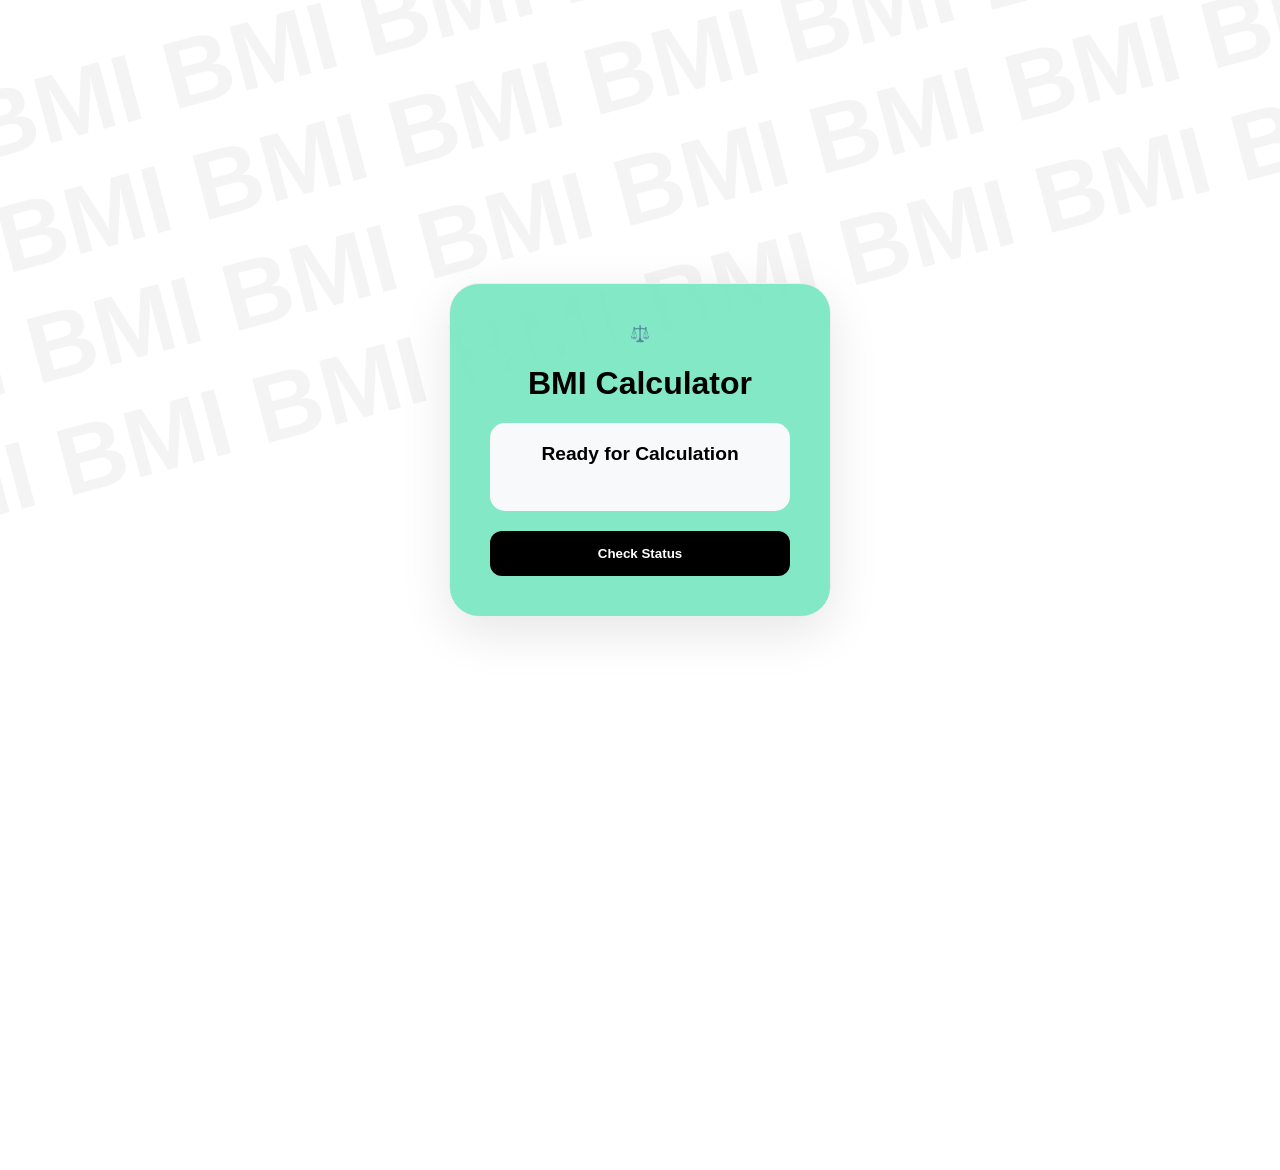
<file: BMI calsi/index.html>
<!DOCTYPE html>
<html lang="en">
<head>
    <meta charset="UTF-8">
    <meta name="viewport" content="width=device-width, initial-scale=1.0">
    <title>BMI Animated Tracker</title>
    <link rel="stylesheet" href="style.css">
</head>
<body>

    <!-- Moving Watermark Layer -->
    <div class="watermark-container">
        <div class="moving-text">
            BMI BMI BMI BMI BMI BMI BMI BMI BMI BMI BMI BMI BMI BMI BMI BMI BMI BMI BMI BMI BMI
        </div>
        <div class="moving-text">
            BMI BMI BMI BMI BMI BMI BMI BMI BMI BMI BMI BMI BMI BMI BMI BMI BMI BMI BMI BMI BMI
        </div>
        <div class="moving-text">
            BMI BMI BMI BMI BMI BMI BMI BMI BMI BMI BMI BMI BMI BMI BMI BMI BMI BMI BMI BMI BMI
        </div>
        <div class="moving-text">
            BMI BMI BMI BMI BMI BMI BMI BMI BMI BMI BMI BMI BMI BMI BMI BMI BMI BMI BMI BMI BMI
        </div>
    </div>

    <div class="bmi-card">
        <div class="icon">⚖️</div>
        <h1>BMI Calculator</h1>
        
        <div class="result-area">
            <p id="result">Ready for Calculation</p>
            <span id="category-tag"></span>
        </div>

        <button id="btn">Check Status</button>
    </div>

    <script src="script.js"></script>
</body>
</html>
</file>
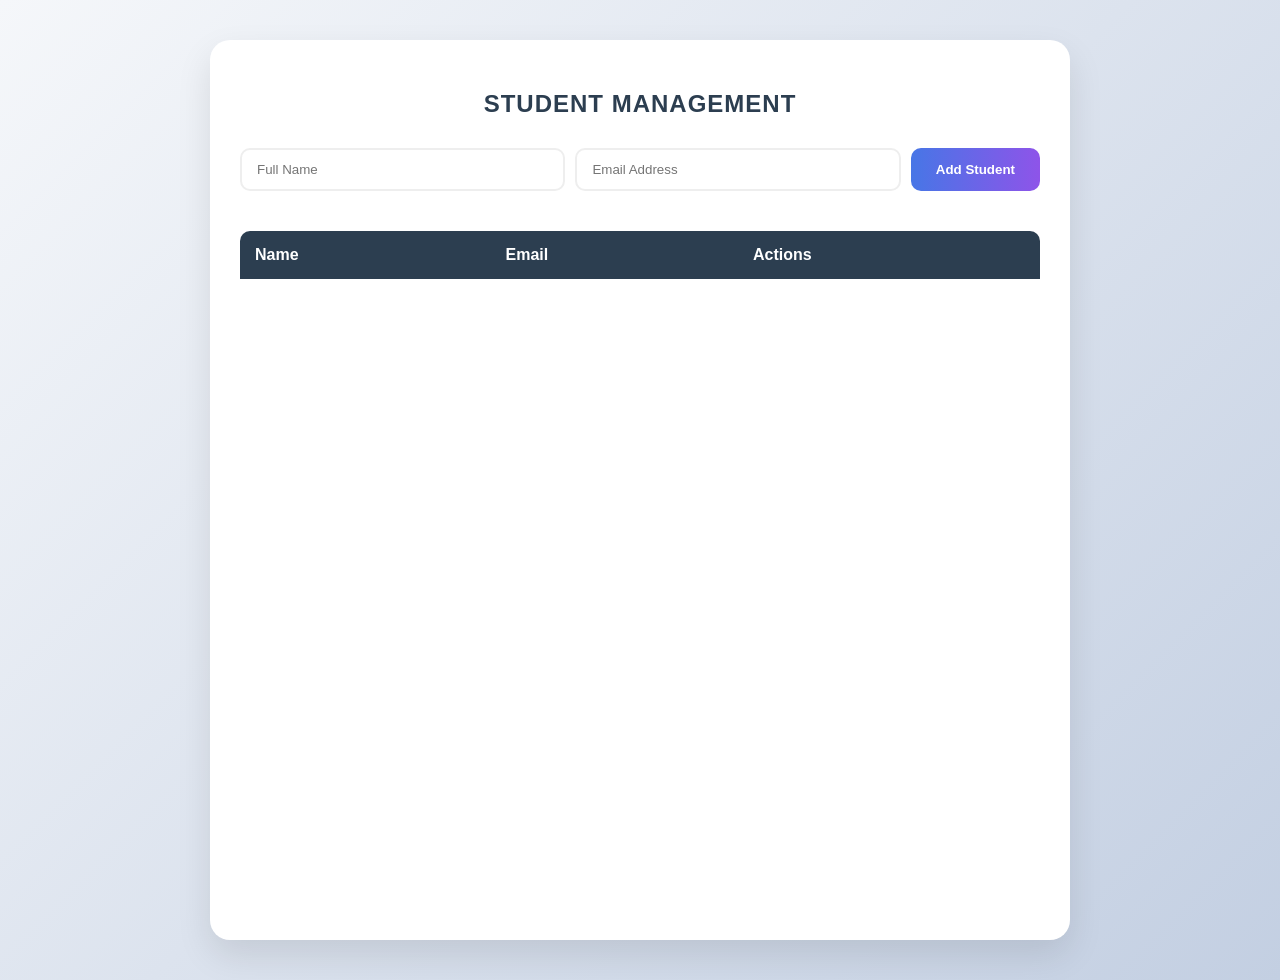
<file: Dynamic Tables/index.html>
<!DOCTYPE html>
<html lang="en">
<head>
    <meta charset="UTF-8">
    <meta name="viewport" content="width=device-width, initial-scale=1.0">
    <title>Interactive Student Table</title>
    <link rel="stylesheet" href="style.css">
</head>
<body>

    <div class="container">
        <h2>Student Management</h2>

        <div class="input-group" id="inputBox">
            <input type="text" id="name" placeholder="Full Name">
            <input type="email" id="email" placeholder="Email Address">
            <button id="addBtn">Add Student</button>
        </div>

        <div class="table-container">
            <table>
                <thead>
                    <tr>
                        <th>Name</th>
                        <th>Email</th>
                        <th>Actions</th>
                    </tr>
                </thead>
                <tbody id="tableBody">
                </tbody>
            </table>
        </div>
    </div>

    <script src="script.js"></script>
</body>
</html>
</file>
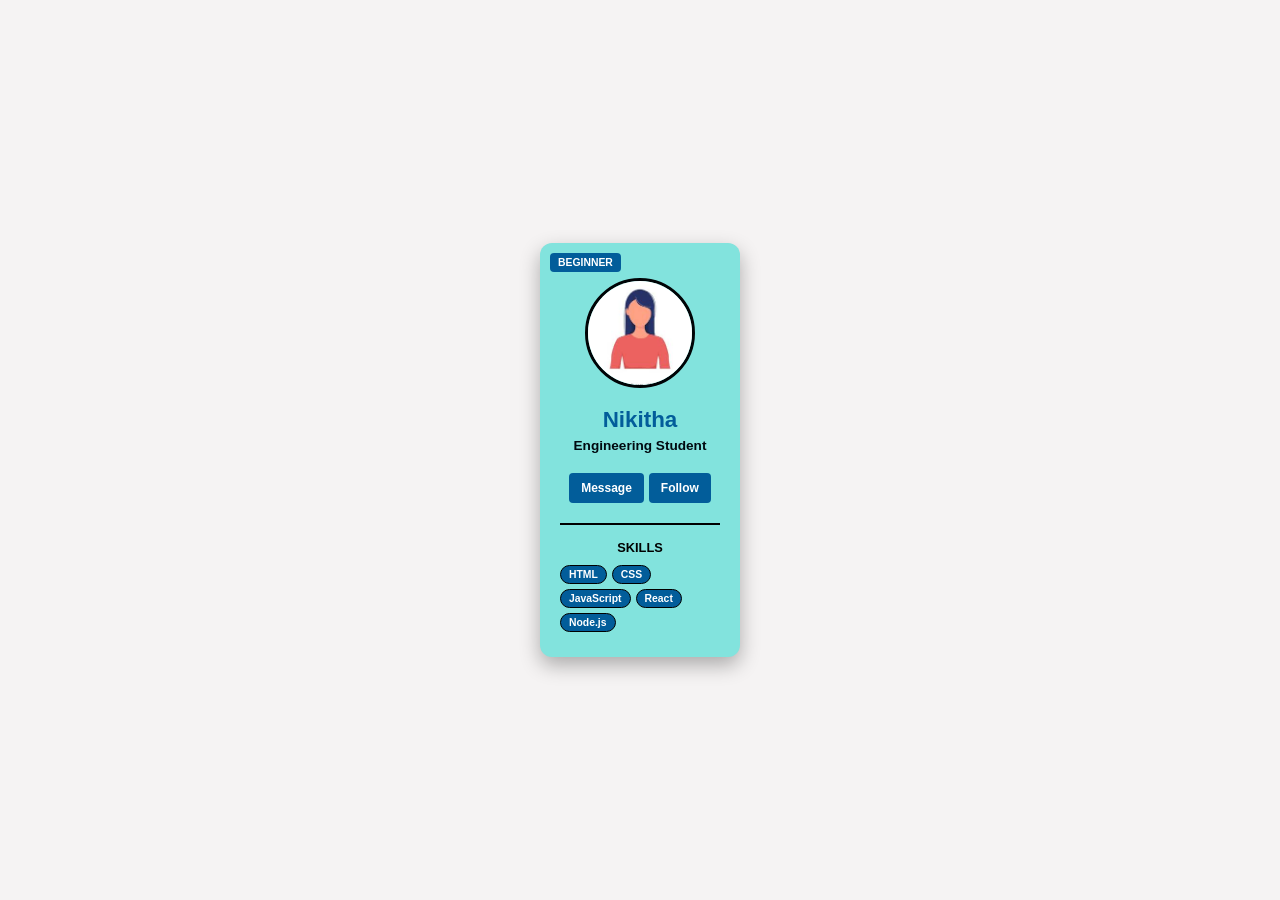
<file: card/card.html>
<!DOCTYPE html>
<html lang="en">
<head>
    <meta charset="UTF-8">
    <meta name="viewport" content="width=device-width, initial-scale=1.0">
    <title>User Profile Card</title>
    <link rel="stylesheet" href="card.css">
</head>
<body>

    <div class="card">
        <button class="beginner-btn">Beginner</button>
        
        <img src="face.jpg" alt="User Profile" class="profile-img">
        
        <h2 class="name">Nikitha</h2>
        <p class="title"><strong>Engineering Student</strong></p>

        <div class="buttons">
            <button class="btn message">Message</button>
            <button class="btn follow">Follow</button>
        </div>

        <hr>

        <p class="skills"><strong>Skills</strong></p>
        <div class="tags">
            <span class="tag">HTML</span>
            <span class="tag">CSS</span>
            <span class="tag">JavaScript</span>
            <span class="tag">React</span>
            <span class="tag">Node.js</span>
        </div>
    </div>

</body>
</html>
</file>
<file: BMI calsi/style.css>
body {
    margin: 0;
    padding: 0;
    font-family: 'Segoe UI', sans-serif;
    background-color: #ffffff;
    display: flex;
    justify-content: center;
    align-items: center;
    height: 100vh;
    overflow: hidden; /* Keeps the moving text inside the screen */
    position: relative;
}

/* Background Animation Logic */
.watermark-container {
    position: absolute;
    top: -10%;
    left: -10%;
    width: 120%;
    height: 120%;
    z-index: 1;
    transform: rotate(-15deg); /* Tilts the text for style */
    pointer-events: none;
    opacity: 0.04; /* Keeps it very subtle */
}

.moving-text {
    font-size: 6rem;
    font-weight: 900;
    white-space: nowrap;
    line-height: 1.2;
    animation: slide 20s linear infinite;
}

/* Every second row moves in the opposite direction */
.moving-text:nth-child(even) {
    animation: slide-reverse 25s linear infinite;
}

@keyframes slide {
    from { transform: translateX(-50%); }
    to { transform: translateX(0); }
}

@keyframes slide-reverse {
    from { transform: translateX(0); }
    to { transform: translateX(-50%); }
}

/* Calculator Card */
.bmi-card {
    background: rgba(118, 230, 191, 0.9);
    backdrop-filter: blur(5px); /* Makes card pop against moving bg */
    padding: 2.5rem;
    border-radius: 30px;
    box-shadow: 0 15px 50px rgba(0,0,0,0.1);
    text-align: center;
    width: 300px;
    z-index: 10;
    border: 1px solid #eee;
}

.result-area {
    background: #f8f9fa;
    padding: 20px;
    border-radius: 15px;
    margin: 20px 0;
}

#result { font-weight: bold; font-size: 1.2rem; margin: 0; }

#category-tag {
    display: inline-block;
    margin-top: 10px;
    padding: 6px 15px;
    border-radius: 20px;
    font-size: 0.85rem;
    font-weight: bold;
}

/* Status Colors */
.underweight { background: #fff3cd; color: #856404; }
.normal { background: #d4edda; color: #155724; }
.overweight { background: #f8d7da; color: #721c24; }
.obese { background: #333; color: #fff; }

button {
    background: #000;
    color: white;
    border: none;
    padding: 15px;
    width: 100%;
    border-radius: 12px;
    font-weight: bold;
    cursor: pointer;
}
button:hover {
    background: #333;
}
</file>
<file: Dynamic Tables/style.css>
:root {
    --primary: #4776E6;
    --secondary: #8E54E9;
    --success: #2ecc71;
    --danger: #e74c3c;
    --dark: #2c3e50;
}

body {
    font-family: 'Segoe UI', sans-serif;
    background: linear-gradient(135deg, #f5f7fa 0%, #c3cfe2 100%);
    min-height: 100vh;
    display: flex;
    justify-content: center;
    padding: 40px 20px;
    margin: 0;
}

.container {
    width: 100%;
    max-width: 800px;
    background: white;
    padding: 30px;
    border-radius: 20px;
    box-shadow: 0 15px 35px rgba(0,0,0,0.1);
}

h2 {
    text-align: center;
    color: var(--dark);
    margin-bottom: 30px;
    text-transform: uppercase;
    letter-spacing: 1px;
}

/* Input Section */
.input-group {
    display: flex;
    gap: 10px;
    margin-bottom: 30px;
    justify-content: center;
}

input {
    padding: 12px 15px;
    border: 2px solid #eee;
    border-radius: 10px;
    outline: none;
    transition: 0.3s;
    flex: 1;
}

input:focus {
    border-color: var(--primary);
    box-shadow: 0 0 10px rgba(71, 118, 230, 0.1);
}

#addBtn {
    background: linear-gradient(to right, var(--primary), var(--secondary));
    color: white;
    border: none;
    padding: 12px 25px;
    border-radius: 10px;
    cursor: pointer;
    font-weight: bold;
    transition: 0.3s;
}

#addBtn:hover {
    transform: scale(1.05);
    box-shadow: 0 5px 15px rgba(142, 84, 233, 0.3);
}

/* Table Styling */
.table-container {
    overflow-x: auto;
}

table {
    width: 100%;
    border-collapse: collapse;
    margin-top: 10px;
}

th {
    background-color: var(--dark);
    color: white;
    padding: 15px;
    text-align: left;
}

th:first-child { border-radius: 10px 0 0 0; }
th:last-child { border-radius: 0 10px 0 0; }

td {
    padding: 15px;
    border-bottom: 1px solid #eee;
    color: #555;
    transition: 0.2s;
}

tr:hover td {
    background-color: #f9f9ff;
}

/* Action Buttons */
.editBtn, .deleteBtn {
    padding: 8px 15px;
    border: none;
    border-radius: 6px;
    cursor: pointer;
    font-size: 0.85rem;
    font-weight: 600;
    margin: 0 3px;
    transition: 0.2s;
}

.editBtn { background: #e3f2fd; color: #1976d2; }
.deleteBtn { background: #ffebee; color: #c62828; }

.editBtn:hover { background: #1976d2; color: white; }
.deleteBtn:hover { background: #c62828; color: white; }

/* Shake Animation for empty inputs */
.shake {
    animation: shake 0.4s ease-in-out;
}

@keyframes shake {
    0%, 100% { transform: translateX(0); }
    25% { transform: translateX(-10px); }
    75% { transform: translateX(10px); }
}
</file>
<file: card/card.css>
* {
            margin: 0;
            padding: 0;
            box-sizing: border-box;
        }

        body {
            font-family: Arial, sans-serif;
            background-color: #f5f3f3;
            display: flex;
            justify-content: center;
            align-items: center;
            height: 100vh;
        }

        .card {
            background-color: #82e3dd; 
            width: 200px;
            padding: 35px 20px 25px 20px; 
            border-radius: 12px;
            text-align: center;
            color: white;
            box-shadow: 0 8px 20px rgba(0,0,0,0.3);
            position: relative; 
        }

        .beginner-btn {
            position: absolute;
            top: 10px;
            left: 10px;
            background-color: #025d9a; 
            color: white;
            border: none;
            padding: 4px 8px;
            font-size: 0.65rem;
            font-weight: bold;
            text-transform: uppercase;
            border-radius: 4px;
            cursor: pointer;
            z-index: 10; 
        }

        .profile-img {
            width: 110px;
            height: 110px;
            border-radius: 50%;
            border: 3px solid #000406;
            margin-bottom: 15px;
            object-fit: cover;
            position: relative;
        }

        .name {
            font-size: 1.4rem; 
            font-weight: bold;
            color: #025d9a; 
            margin-bottom: 5px;
        }

        .title {
            font-size: 0.85rem;
            color: #000a10;
            margin-bottom: 20px;
        }

        .buttons {
            display: flex;
            justify-content: center;
            gap: 5px;
            margin-bottom: 20px;
        }

        .btn {
            padding: 8px 12px;
            border-radius: 4px;
            border: none;
            font-weight: bold;
            cursor: pointer;
            font-size: 0.75rem;
            transition: 0.3s;
        }

        .message { background-color: #025d9a; color: white; }
        .follow { background-color: #025d9a; color: white; }

        .btn:hover { opacity: 0.8; }

        hr {
            border: 0;
            height: 2px; 
            background: #000000;
            margin: 15px 0;
        }

        .skills {
            text-align:center;
            font-size: 0.8rem;
            margin-bottom: 10px;
            text-transform: uppercase;
            color: #000000;
        }

        .tags {
            display: flex;
            flex-wrap: wrap;
            gap: 5px;
        }

        .tag {
            background-color: #025d9a;
            border: 1px solid #000000;
            padding: 3px 8px;
            border-radius: 12px;
            font-size: 0.65rem;
            font-weight: bold;
        }
</file>
